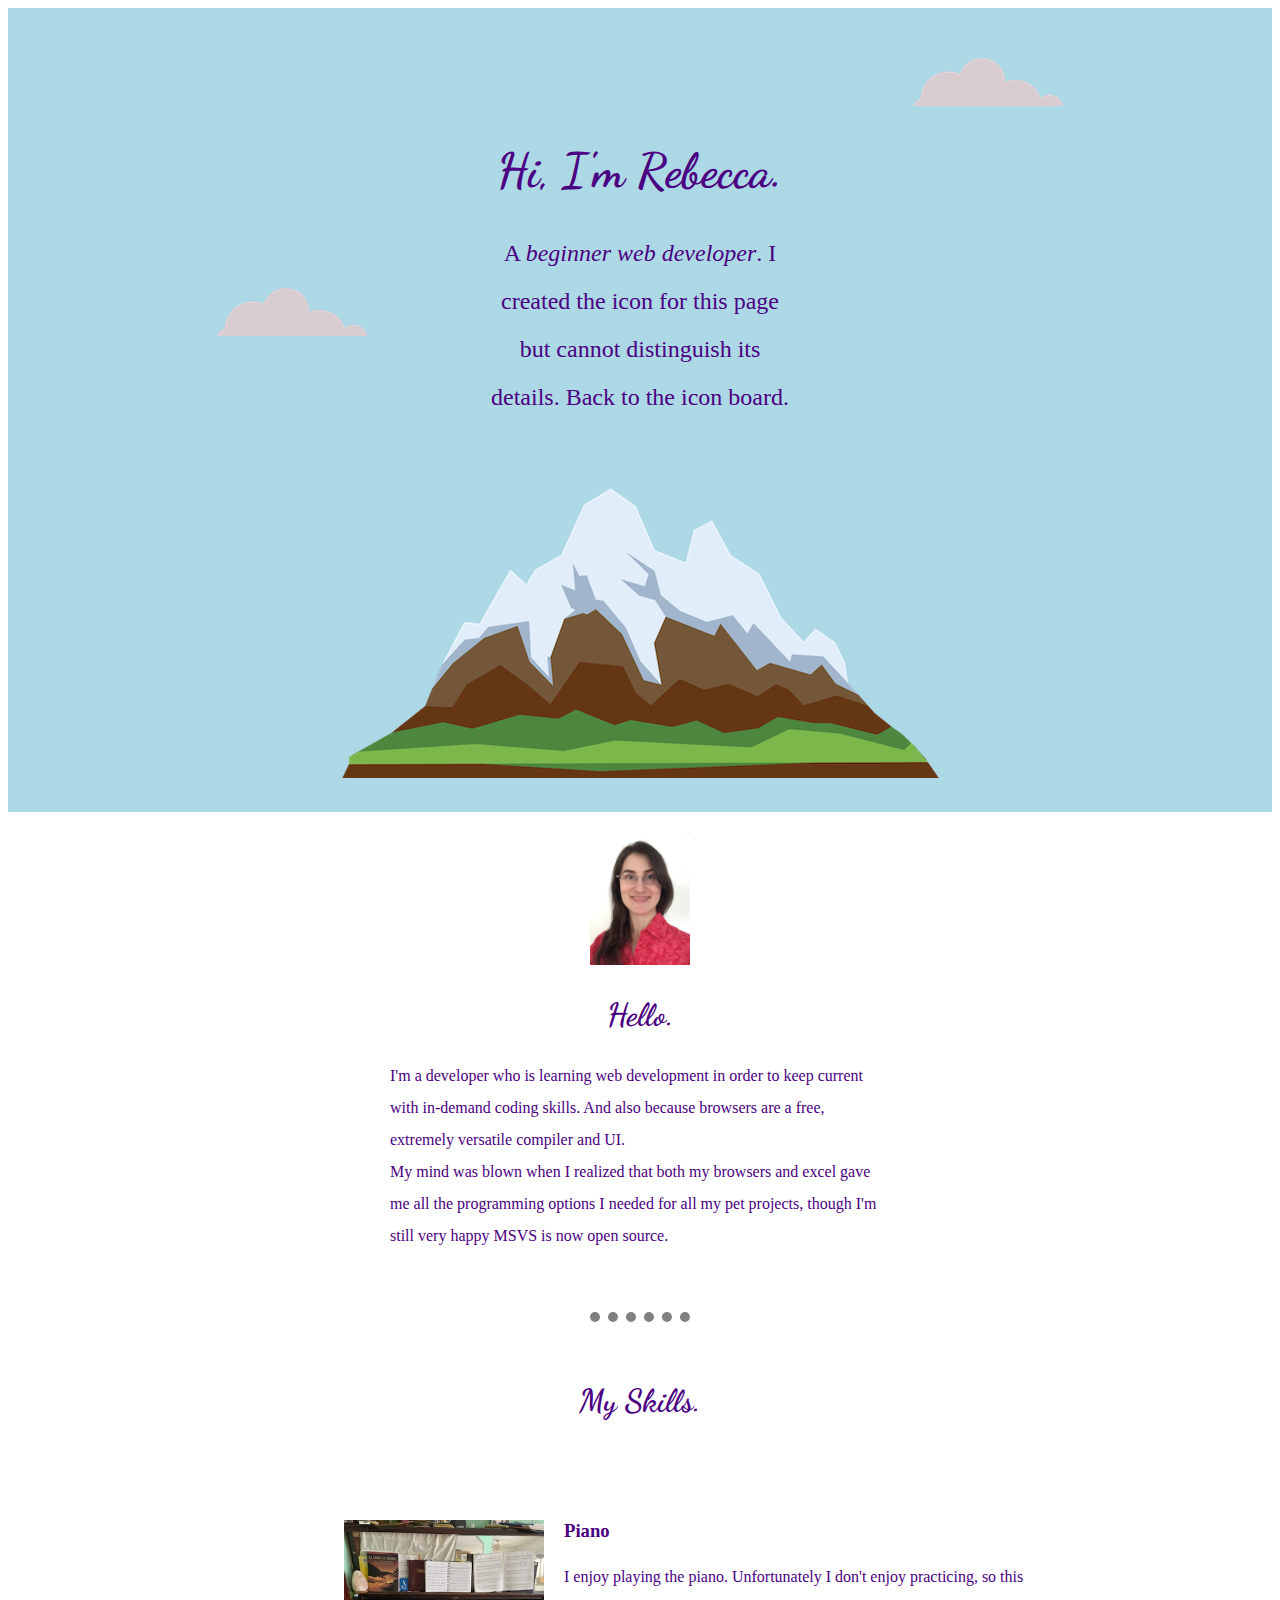
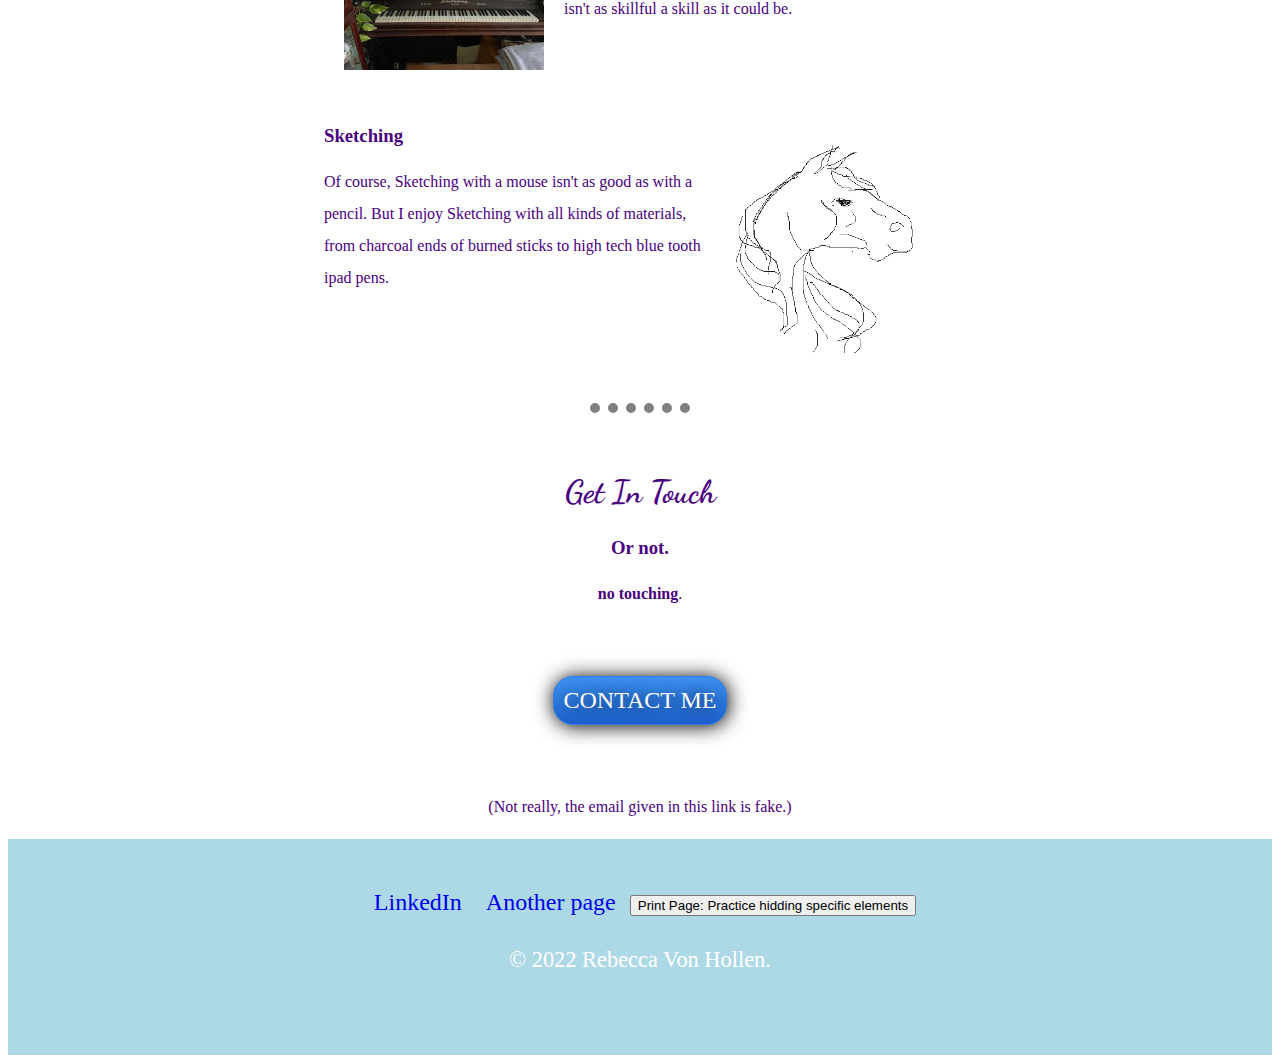
<file: index.html>
<!DOCTYPE html>
<html lang="en" dir="ltr">
  <head>
    <meta charset="utf-8" Description="See in browser search">
    <title>Rebecca's Fancy Test Site</title>
    <link rel="stylesheet" href="css/styles.css">
    <link rel="icon" href="images/siteTabFlowers.ico">
    <link rel="preconnect" href="https://fonts.gstatic.com">
    <link href="https://fonts.googleapis.com/css2?family=Dancing+Script:wght@700&display=swap" rel="stylesheet">
  </head>
  <body>
    <div class="TopDiv">
      <img id="Cloud1" src="images/cloud.png" alt="cloud pic unreachable" />
      <h1 id="Intro">Hi, I'm Rebecca.</h1>
      <img id="Cloud2" src="images/cloud.png" alt="cloud pic unreachable" />
      <p id="Desc">
         A  <span class="decText">beginner web developer</span>. I created the icon for this page but cannot distinguish its details. Back to the icon board.</p>
      <img id="Mountain" src="images/mountain.png" alt="mountain pic unreachable" />
    </div>
    <div class="middle-container">
      <div class="profile">
        <img src="images/SemiProfMe.JPG" alt="Pic unreachable" width="100px">
        <h2>Hello.</h2>
        <p id="Blurb">I'm a developer who is learning web development in order to keep current with in-demand coding skills.
          And also because browsers are a free, extremely versatile compiler and UI.<br>
          My mind was blown when I realized that both my browsers and excel gave me all the programming options I needed
          for all my pet projects, though I'm still very happy MSVS is now open source.</p>
      </div>
      <hr class="DotDots">
      <div class="skills">
        <h2>My Skills.</h2>
        <div class="skill-row">
           <img  class="skillImage" src="images/piano.jpg" alt="unreachable piano pic">
           <h3>Piano</h3>
           <p class="SkillDesc">I enjoy playing the piano. Unfortunately I don't enjoy practicing, so this isn't as skillful a skill as it could be.
           </p>
        </div>
        <div class="skill-row">
          <img class="skillImage" Id="Sketch" src="images/Sketching.png" alt="scketching pic unreachable">
          <h3>Sketching</h3>
          <p class="SkillDesc">Of course, Sketching with a mouse isn't as good as with a pencil. But I enjoy Sketching with all kinds of materials,
            from charcoal ends of burned sticks to high tech blue tooth ipad pens.</p>
        </div>
      </div>
      <hr class="DotDots">
      <div class="contact-me">
        <h2>Get In Touch</h2>
        <h3>Or not.</h3>
        <p><strong>no touching</strong>.</p>
        <a class="BUTTON" href="mailto:ThisIsAFake@email.com">CONTACT ME</a>
        <p>
          (Not really, the email given in this link is fake.)
        </p>
      </div>
    </div>
    <div class="bottom-container">
      <a class="footer-link" href="https://www.linkedin.com/">LinkedIn</a>
      <a class="footer-link" href="anotherPage.html">Another page</a>
      <button onclick="practicePrint()">Print Page: Practice hidding specific elements</button>
      <script>
         function practicePrint() {
           // Note hidding the element doesn't remove the space it takes from the print.
            document.getElementById("Mountain").style.visibility = "hidden";
            window.print();
            document.getElementById("Mountain").style.visibility = "visible";
         }
      </script>
      <p class="WhiteText">© 2022 Rebecca Von Hollen.</p>
    </div>
  </body>
</html>
</file>
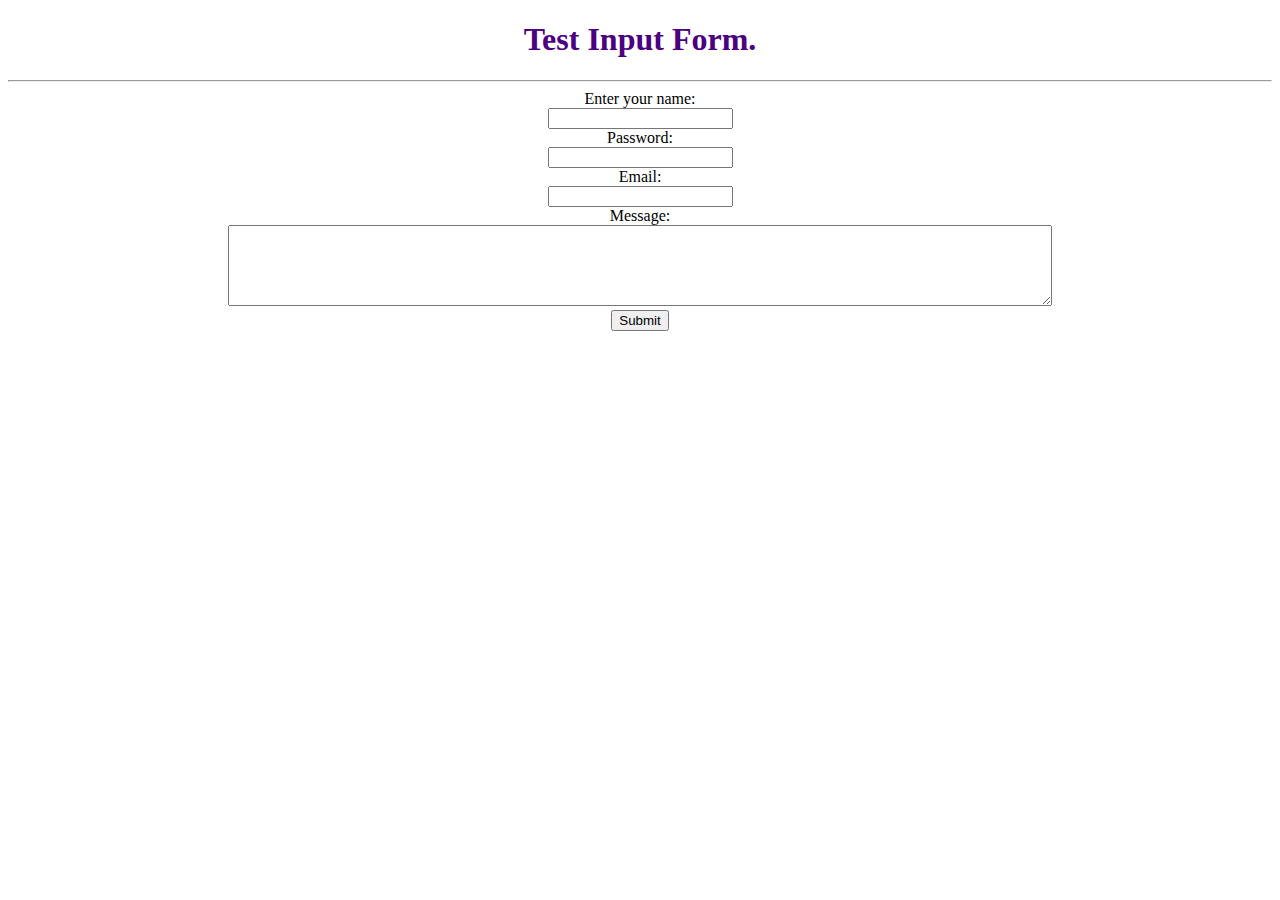
<file: anotherPage.html>
<!DOCTYPE html>
<html lang="en" dir="ltr">
  <head>
    <meta charset="utf-8">
    <title>Test 2nd page</title>
    <link rel="stylesheet" href="css/styles.css">
  </head>
  <body>
    <h1>Test Input Form.</h1>
    <hr>
    <!-- Opened index page on enter or submit <form class="" action="index.html" method="post">-->
    <form class="" action="mailto:DoesNotExist@gmail.com" method="post" enctype="text/plain"> <!-- opens default mail app with the post info as message-->
      <label>Enter your name:</label>
      <br><input type="text" name="Name" value="">
      <br><label>Password:</label>
      <br><input type="password" name="PW"> <!-- This is hidden text text entry -->
      <br> <!-- this is a new line-->
      <!--<input type="file"><br>
      <input type="date"><br>
      <input type="radio"><br>
      <input type="range"><br>
      <br/> -->
      <label>Email:</label>
      <br><input type="email" name="Email" value="">
      <br><label>Message:</label>
      <br><textarea name="Message" rows="5" cols="100"></textarea>
      <!-- there are more. See online docs -->
      <br><input type="submit" name="EmailSubmit">
    </form>
  </body>
</html>
</file>
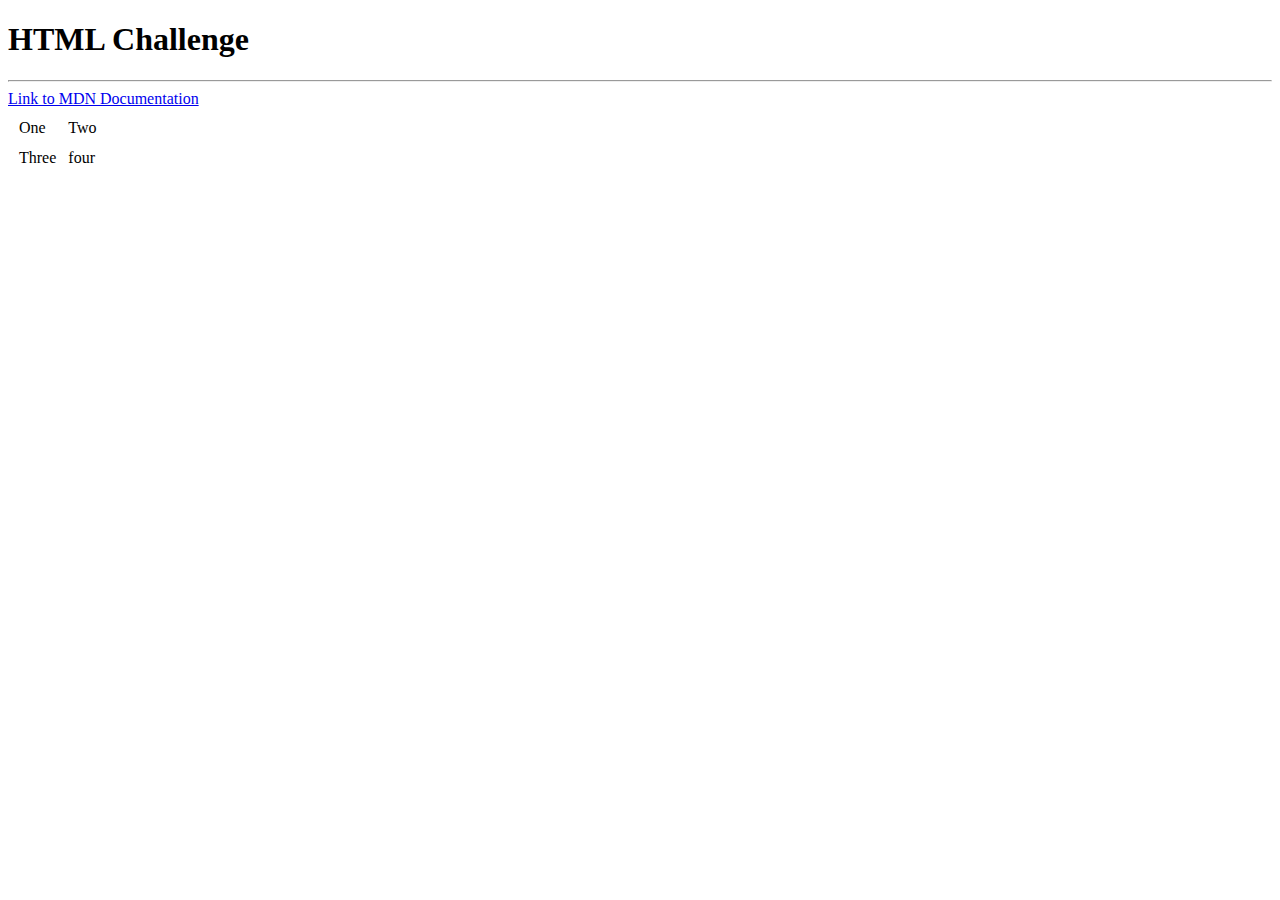
<file: Sec3CodeExercise1.html>
<!DOCTYPE html>
<html lang="en" dir="ltr">
  <head>
    <meta charset="utf-8">
    <title>HTML Challenge</title>
  </head>
  <body>
    <h1>HTML Challenge</h1>
    <hr>
    <a href="https://developer.mozilla.org/en-US/">Link to MDN Documentation</a>
    <table cellspacing="10">
      <tr>
        <td>One</td>
        <td>Two</td>
      </tr>
      <tr>
        <td>Three</td>
        <td>four</td>
      </tr>
    </table>
  </body>
</html>
</file>
<file: css/styles.css>
body {
  text-align: center;
}

.TopDiv {
  padding-top: 130px;
  margin: 0 auto 20px auto;
  background-color: LightBlue;
  padding-bottom: 30px;
}

.bottom-container {
  background-color: LightBlue;
  padding: 50px;
}

.decText {
  font-style:italic;
}

h1, h2 {
  font-family: 'Dancing Script', Brush Script MT, Brush Script Std, cursive;
}

h2 {
  font-size: 2rem;
}

#Intro {
  display: inline;
  font-size: 3rem;
}

h1, h2, h3, p {
  color: Indigo;
}

#Desc {
  font-size: 1.5rem;
  Width: 300px;
  margin: 30px auto 0 auto;
  font-weight: normal;
  line-height: 2;
}

#Cloud1 {
  position: relative;
  right: 10%;
  top: 150px;
}

#Cloud2 {
  position: relative;
  left: 10%;
  bottom: 80px;
}

#Blurb {
  width: 500px;
  margin: 0 auto;
  text-align: left;
}

.DotDots {
  width: 100px;
  border-color: grey;
  border-width: 10px;
  border-style: dotted none none none;
  margin: 60px auto;
  clear: both;
}

.skill-row {
  background-color: white;
  width: 50%;
  margin: 100px auto;
  text-align: left;
}

.skillImage {
  width: 200px;
  float: left;
  margin: 0 20px;
}

.SkillDesc {
  width: 700px;
}

#Sketch {
  float: right;
  margin-bottom: 50px
}

p {
  line-height: 2;
}

.WhiteText {
  color: white;
  font-size: 1.4rem;
}

.footer-link {
  font-size: 1.5rem;
  display: inline-block;
  margin: 0 10px;
  text-decoration: none;
}

.BUTTON {
   background: #3D94F6;
   background-image: -webkit-linear-gradient(top, #3D94F6, #1E62D0);
   background-image: -moz-linear-gradient(top, #3D94F6, #1E62D0);
   background-image: -ms-linear-gradient(top, #3D94F6, #1E62D0);
   background-image: -o-linear-gradient(top, #3D94F6, #1E62D0);
   background-image: -webkit-gradient(to bottom, #3D94F6, #1E62D0);
   -webkit-border-radius: 20px;
   -moz-border-radius: 20px;
   border-radius: 20px;
   color: #FFFFFF;
   font-family: serif;
   font-size: 1.5rem;
   font-weight: 100;
   padding: 10px;
   -webkit-box-shadow: 1px 1px 20px 0 #000000;
   -moz-box-shadow: 1px 1px 20px 0 #000000;
   box-shadow: 1px 1px 20px 0 #000000;
   text-shadow: 1px 1px 20px #000000;
   border: solid #337FED 1px;
   text-decoration: none;
   display: inline-block;
   cursor: pointer;
   text-align: center;
   margin:  50px auto;
}

.BUTTON:hover {
   border: solid #337FED 1px;
   background: #1E62D0;
   background-image: -webkit-linear-gradient(top, #1E62D0, #3D94F6);
   background-image: -moz-linear-gradient(top, #1E62D0, #3D94F6);
   background-image: -ms-linear-gradient(top, #1E62D0, #3D94F6);
   background-image: -o-linear-gradient(top, #1E62D0, #3D94F6);
   background-image: -webkit-gradient(to bottom, #1E62D0, #3D94F6);
   -webkit-border-radius: 20px;
   -moz-border-radius: 20px;
   border-radius: 20px;
   text-decoration: none;
}

a:hover {
  text-decoration: underline;
}
</file>
